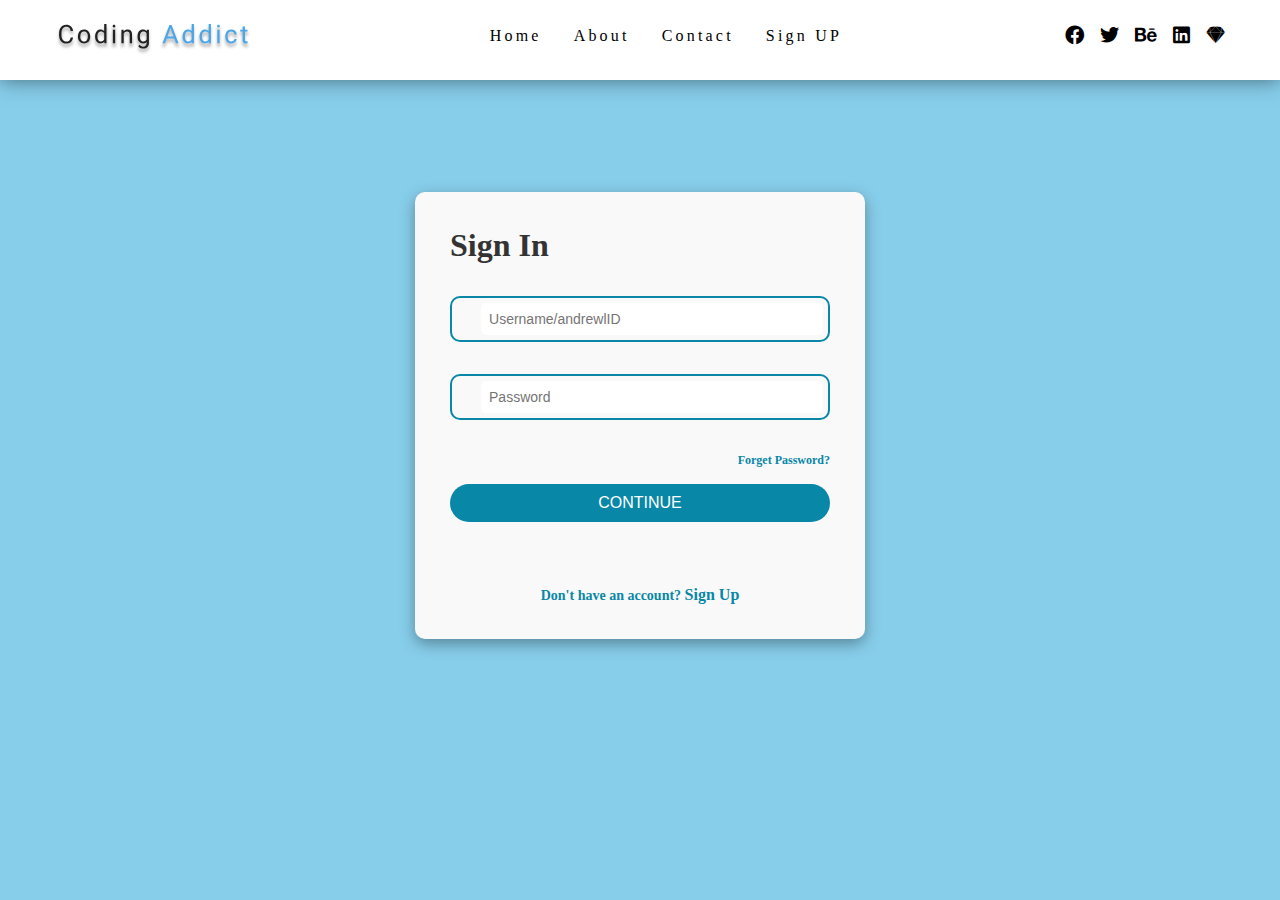
<file: index.html>
<!DOCTYPE html>
<html lang="en">
  <head>
    <meta charset="UTF-8" />
    <meta name="viewport" content="width=device-width, initial-scale=1.0" />
    <title>Navbar</title>
    <link rel="stylesheet" href="style.css">
    <link rel="stylesheet" href="https://cdnjs.cloudflare.com/ajax/libs/font-awesome/5.14.0/css/all.min.css">
    
  </head>
  <body>
    <nav>
      <div class="nav-center">
        <div class="nav-header">
          <img src="./logo.svg" class="logo" alt="logo" />
          <button class="nav-toggle">
            <i class="fas fa-bars"></i>
          </button>
        </div>
        <!-- links -->
        <ul class="links">
          <li>
            <a href="#">home</a>
          </li>
          <li>
            <a href="#">about</a>
          </li>
          <li>
            <a href="#">contact</a>
          </li>
          <li>
            <a href="./signup.html">Sign UP</a>
          </li>
        </ul>
        <!-- social media -->
        <ul class="social-icons">
          <li>
            <a href="https://www.facebook.com">
              <i class="fab fa-facebook"></i>
            </a>
          </li>
          <li>
            <a href="https://www.twitter.com">
              <i class="fab fa-twitter"></i>
            </a>
          </li>
          <li>
            <a href="https://www.behance.net">
              <i class="fab fa-behance"></i>
            </a>
          </li>
          <li>
            <a href="https://www.linkedin.com">
              <i class="fab fa-linkedin"></i>
            </a>
          </li>
          <li>
            <a href="https://www.sketch.com">
              <i class="fab fa-sketch"></i>
            </a>
          </li>
        </ul>
      </div>
    </nav>
    <section class="flex">
        <div class="sign-box">
            <form id="signInform" action="">
                <h1>Sign In</h1>
                <div class="item">
                    <i class="fa-solid fa-user icon"></i>
                    <input type="text" id="username" placeholder="Username/andrewlID">
                </div>
                <p id="username-error" style="color:rgb(167, 9, 9);"></p> 
                <div class="item">
                    <i class="fa-solid fa-lock icon"></i>
                    <input type="password" id="password" placeholder="Password"> 
                </div>
                <p id="password-error" style="color:rgb(167, 9, 9);"></p>
                <br>
                <h6 id="h6">Forget Password?</h6>
                <button id="btn" type="button" onclick="validationForm()">CONTINUE</button> 
                <h5 id="heading">Don't have an account? <span class="sign-up" id="signIn">Sign Up</span></h5>
    
            </form>
        </div>  
        
    </section>
   
    <script>
        function validationForm() {
            document.getElementById('username-error').innerText = '';
            document.getElementById('password-error').innerText = '';
    
            const username = document.getElementById("username").value.trim();
            const password = document.getElementById("password").value.trim();
            let valid = true;

            if (username === '') {
                document.getElementById('username-error').innerText = 'Username cannot be empty';
                valid = false;
            } else if (!username.includes('@') || !username.includes('.com')) {
                document.getElementById('username-error').innerText = 'Username must contain "@" and ".com"';
                valid = false; 
            }
    

            if (password === '') {
                document.getElementById('password-error').innerText = 'Password cannot be empty';
                valid = false;
            } else if (password.length !== 6) {
                document.getElementById('password-error').innerText = 'Password must be exactly 6 characters long';
                valid = false;
            }
            if (valid) {
                alert('Form is valid');
            }
        }
    </script>
    
    <script src="./script.js"></script>
  </body>
</html>
</file>
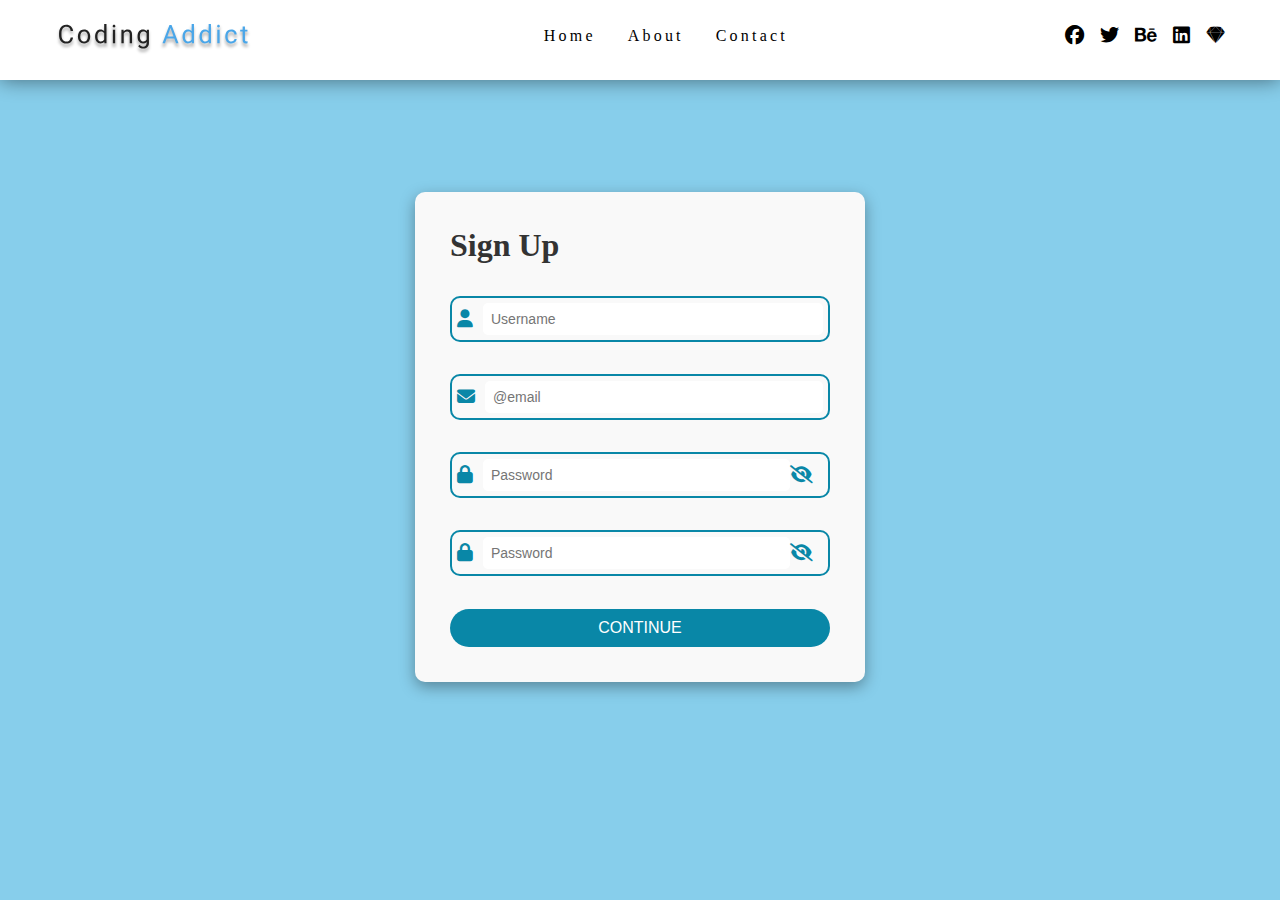
<file: signup.html>
<!DOCTYPE html>
<html lang="en">
<head>
    <meta charset="UTF-8">
    <meta name="viewport" content="width=device-width, initial-scale=1.0">
    <title>Sign Up</title>
    <link rel="stylesheet" href="style.css">
    <link rel="shortcut icon" href="https://png.pngtree.com/png-clipart/20230414/original/pngtree-location-icon-png-image_9056501.png" type="image/x-icon">
    <link rel="stylesheet" href="https://cdnjs.cloudflare.com/ajax/libs/font-awesome/6.6.0/css/all.min.css">
</head>
<body>
    <nav>
        <div class="nav-center">
          <div class="nav-header">
            <img src="./logo.svg" class="logo" alt="logo" />
            <button class="nav-toggle">
              <i class="fas fa-bars"></i>
            </button>
          </div>
          <!-- links -->
          <ul class="links">
            <li>
              <a href="./index.html">home</a>
            </li>
            <li>
              <a href="#">about</a>
            </li>
            <li>
              <a href="#">contact</a>
            </li>
          </ul>
          <!-- social media -->
          <ul class="social-icons">
            <li>
              <a href="https://www.facebook.com">
                <i class="fab fa-facebook"></i>
              </a>
            </li>
            <li>
              <a href="https://www.twitter.com">
                <i class="fab fa-twitter"></i>
              </a>
            </li>
            <li>
              <a href="https://www.behance.net">
                <i class="fab fa-behance"></i>
              </a>
            </li>
            <li>
              <a href="https://www.linkedin.com">
                <i class="fab fa-linkedin"></i>
              </a>
            </li>
            <li>
              <a href="https://www.sketch.com">
                <i class="fab fa-sketch"></i>
              </a>
            </li>
          </ul>
        </div>
      </nav>
    <section class="flex">
    <form action="">
        <div class="sign-box">
            <h1>Sign Up</h1>
            <div class="item">
                <i class="fa-solid fa-user icon"></i>
                <input type="text" id="username" placeholder="Username">
            </div>
            <p id="username-error" style="color:rgb(167, 9, 9);"></p>
            <div class="item">
                <i class="fa-solid fa-envelope icon"></i>
                <input type="text" id="email" placeholder="@email">
            </div>
            <p id="email-error" style="color:rgb(167, 9, 9);"></p> 
    
            <div class="item">
                <i class="fa-solid fa-lock icon"></i>
                <input type="password" id="password" placeholder="Password">
                <i class="fa-solid fa-eye-slash icon" id="toggle-password"></i> 
            </div>
            <p id="password-error" style="color:rgb(167, 9, 9);"></p> 
    
            <div class="item">
                <i class="fa-solid fa-lock icon"></i>
                <input type="password" id="confirm-password" placeholder="Password">
                <i class="fa-solid fa-eye-slash icon" id="toggle-confirm-password"></i>
            </div>
            <p id="confirm-password-error" style="color:rgb(167, 9, 9);"></p> 
    
            <br>
            <button id="btn" type="button" onclick="validationForm()">CONTINUE</button>
        </div>  
    </form>
    </section>
    
    <script>
        const passwordInput = document.getElementById('password');
        const togglePassword = document.getElementById('toggle-password');
    
        const confirmPasswordInput = document.getElementById('confirm-password');
        const toggleConfirmPassword = document.getElementById('toggle-confirm-password');
    
        togglePassword.addEventListener("click", function() {
            const type = passwordInput.getAttribute('type') === 'password' ? 'text' : 'password';
            passwordInput.setAttribute('type', type);
            this.classList.toggle('fa-eye');
        });
    
        toggleConfirmPassword.addEventListener("click", function() {
            const type = confirmPasswordInput.getAttribute('type') === 'password' ? 'text' : 'password';
            confirmPasswordInput.setAttribute('type', type);

            this.classList.toggle('fa-eye');

        });
    
        function validationForm() {
            document.getElementById('username-error').innerText = '';
            document.getElementById('email-error').innerText = '';
            document.getElementById('password-error').innerText = '';
            document.getElementById('confirm-password-error').innerText = '';
    
            const username = document.getElementById('username').value.trim();
            const email = document.getElementById('email').value.trim();
            const password = document.getElementById('password').value.trim();
            const confirmPassword = document.getElementById('confirm-password').value.trim();
            let valid = true;
    
            if (username === '') {
                document.getElementById('username-error').innerText = "Username cannot be empty";
                valid = false;
            }
            if (email === '') {
                document.getElementById('email-error').innerText = "Email cannot be empty";
                valid = false;
            } else if (!email.includes('@') || !email.includes('.com')) {
                document.getElementById('email-error').innerText = 'Enter a valid email id';
                valid = false;
            }
            if (password.length !== 6) {
                document.getElementById('password-error').innerHTML = "Password must be exactly 6 characters long";
                valid = false;
            }
            if (confirmPassword !== password) {
                document.getElementById('confirm-password-error').innerText = 'Passwords do not match';
                valid = false;
            }
            if (valid) {
                alert("Form is valid.");
            }
        }
    </script>
</body>
</html>
</file>
<file: style.css>
* {
    margin: 0;
    padding: 0;
    box-sizing: border-box;
}
nav {
    background:#fff;
    color: #141313;
    padding: 1rem;
    height: 5rem;
    box-shadow: 0 0 20px rgba(0,0,0,0.5);
}
body{
    background-color: skyblue;
}

.nav-center {
    display: flex;
    align-items: center;
    justify-content: space-between;
    max-width: 1170px;
    margin: 0 auto;
}

.nav-header {
    display: flex;
    align-items: center;
}

.logo {
    height: 40px;
}

.nav-toggle {
    display: none;
    background: transparent;
    border: none;
    color:black;
    font-size: 1.5rem;
    cursor: pointer;
}

.links {
    display: flex;
    list-style-type: none;
}

.links li {
    margin-left: 2rem;
}

.links a {
    color:black;
    text-decoration: none;
    text-transform: capitalize;
    letter-spacing: 0.2rem;
    transition: color 0.3s ease;
}

.links a:hover {
    color: #f7c08a;
}

.social-icons {
    display: flex;
    list-style-type: none;
}

.social-icons li {
    margin-left: 1rem;
}

.social-icons a {
    color:black;
    font-size: 1.2rem;
    transition: color 0.3s ease;
}

.social-icons a:hover {
    color: #f7c08a;
}

/* Responsive Styles */
@media screen and (max-width: 768px) {
.nav-toggle {
    display: block;
}

.links {
    display: none;
    flex-direction: column;
    width: 100%;
    text-align: center;
}

.links li {
    margin: 1rem 0;
}

.social-icons {
    display: none;
}

.show-links {
    display: flex;
}
}

/* ==========================================================body================================================ */
.sign-box {
    background-color: #f9f9f9;
    border-radius: 10px;
    padding: 35px;
    width: 450px;
    font-family: 'Playfair Display', serif;
    box-shadow: rgba(0, 0, 0, 0.35) 0px 5px 15px;
}
.flex{
    display:flex;
    justify-content: center;
    align-items: center;
    margin-top:7rem;
    margin-bottom: 2rem;
}

.sign-box h1 {
    font-family: 'Playfair Display', serif;
    color: #333;
}
.item {
    margin-top: 2rem;
    display: flex;
    align-items: center;
    margin-bottom: 15px;
    padding:5px;
    border-radius:10px;
    border: 2px solid rgb(9, 135, 167) ;
}

.item .icon {
    margin-right: 10px;
    font-size: 18px;
    color:rgb(9, 135, 167) ;
}

.item input {
    width: 100%;
    padding:8px;
    border: 1px solid #ccc;
    border-radius: 5px;
    font-size: 14px;
    border: none;
    outline: none;
    outline:rgb(9, 135, 167) ;
}
#h6 {
    margin-bottom: 1rem;
    color:rgb(9, 135, 167) ;
    cursor: pointer;
    font-size: 12px;
    text-align: end;
}
#btn {
    background-color:rgb(9, 135, 167) ;
    color: white;
    padding: 10px 15px;
    border: none;
    border-radius:1.5rem;
    cursor: pointer;
    width: 100%;
    font-size: 16px;
}

#btn:hover {
    background-color:rgb(9, 135, 167) ;
    color:#ffffff;
}
#heading{
    margin-top:4rem;
    font-size: 14px;
    color:rgb(9, 135, 167) ;
    text-align: center;
}
.sign-up{
    font-size: 16px;
    font-weight: bolder;
    color: rgb(9, 135, 167) ;
    cursor: pointer;
}
@media screen and (max-width: 768px) {
    body {
        flex-direction: column;
    }

    .sign-box {
        padding: 20px;
        width:100%;
    }

    .item {
        flex-direction: row;
        width: 100%;
    }

    .item input {
        margin-top: 10px;
    }
}
</file>
